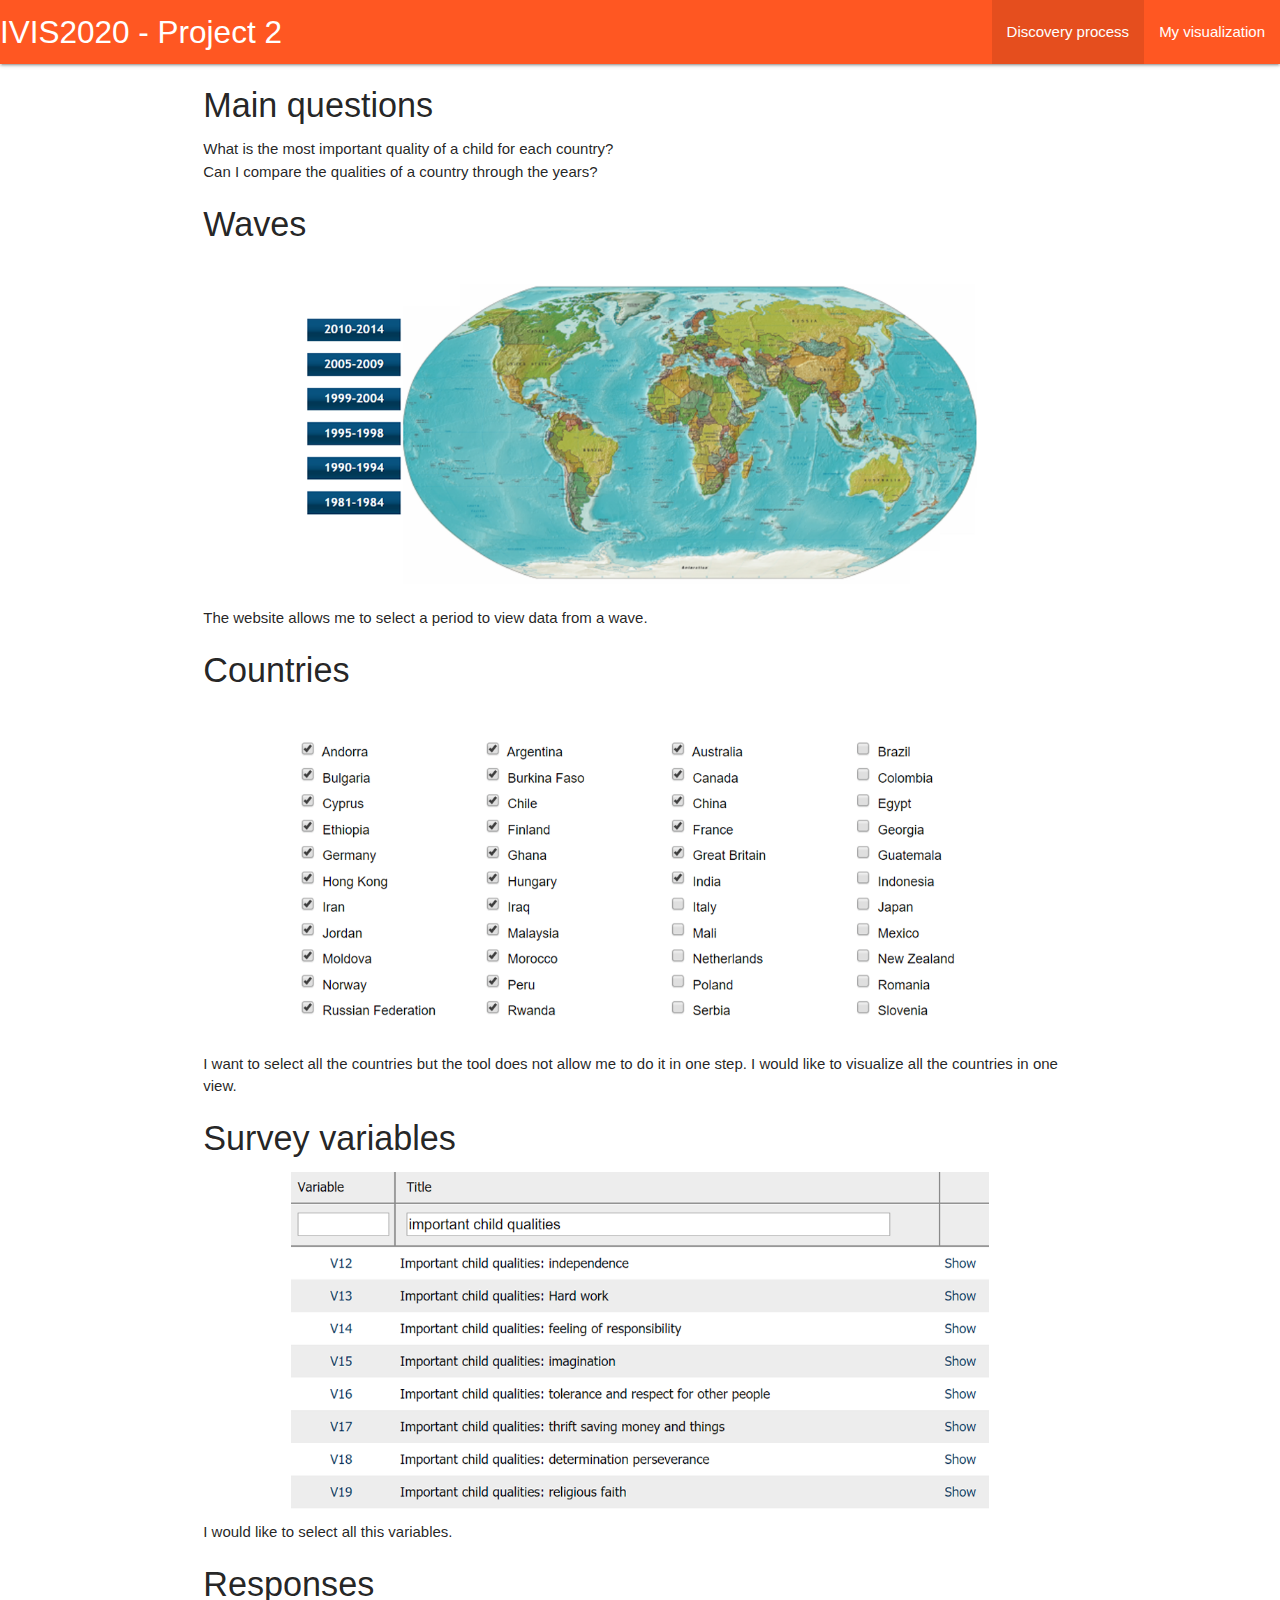
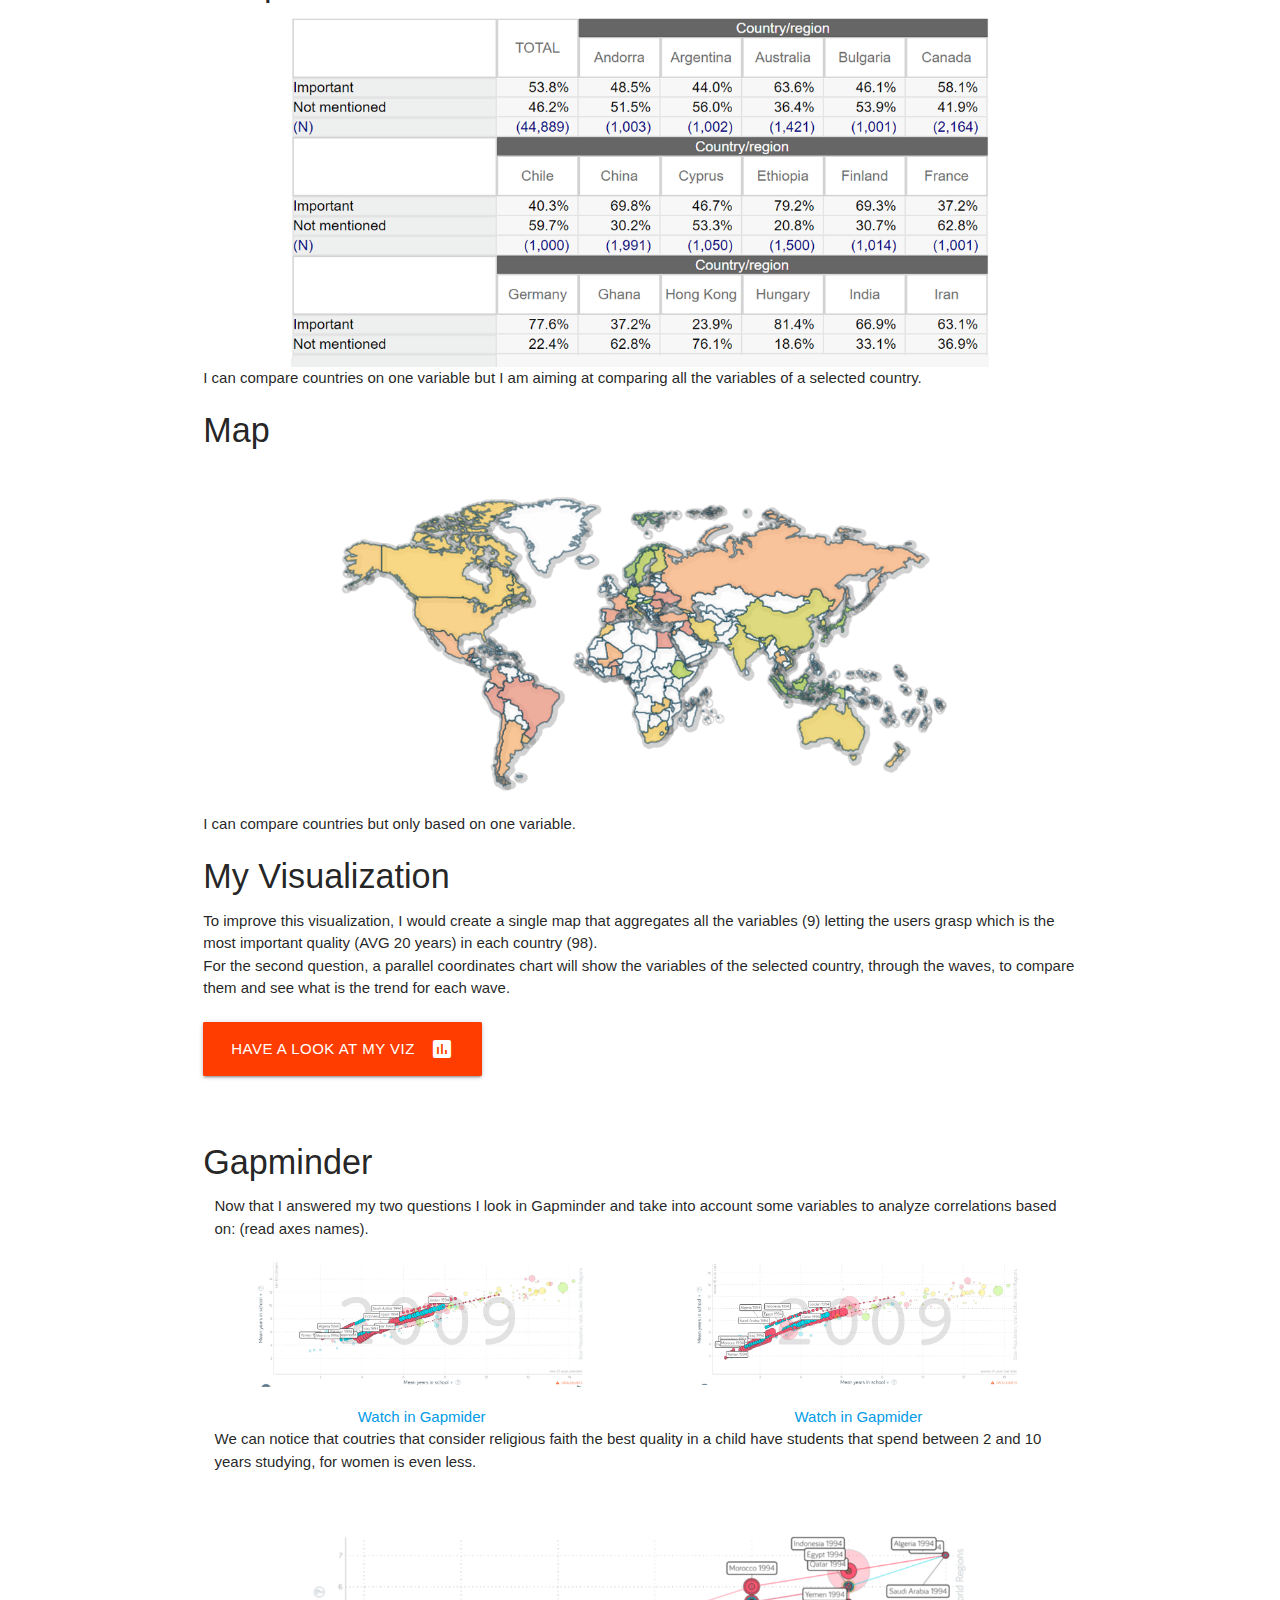
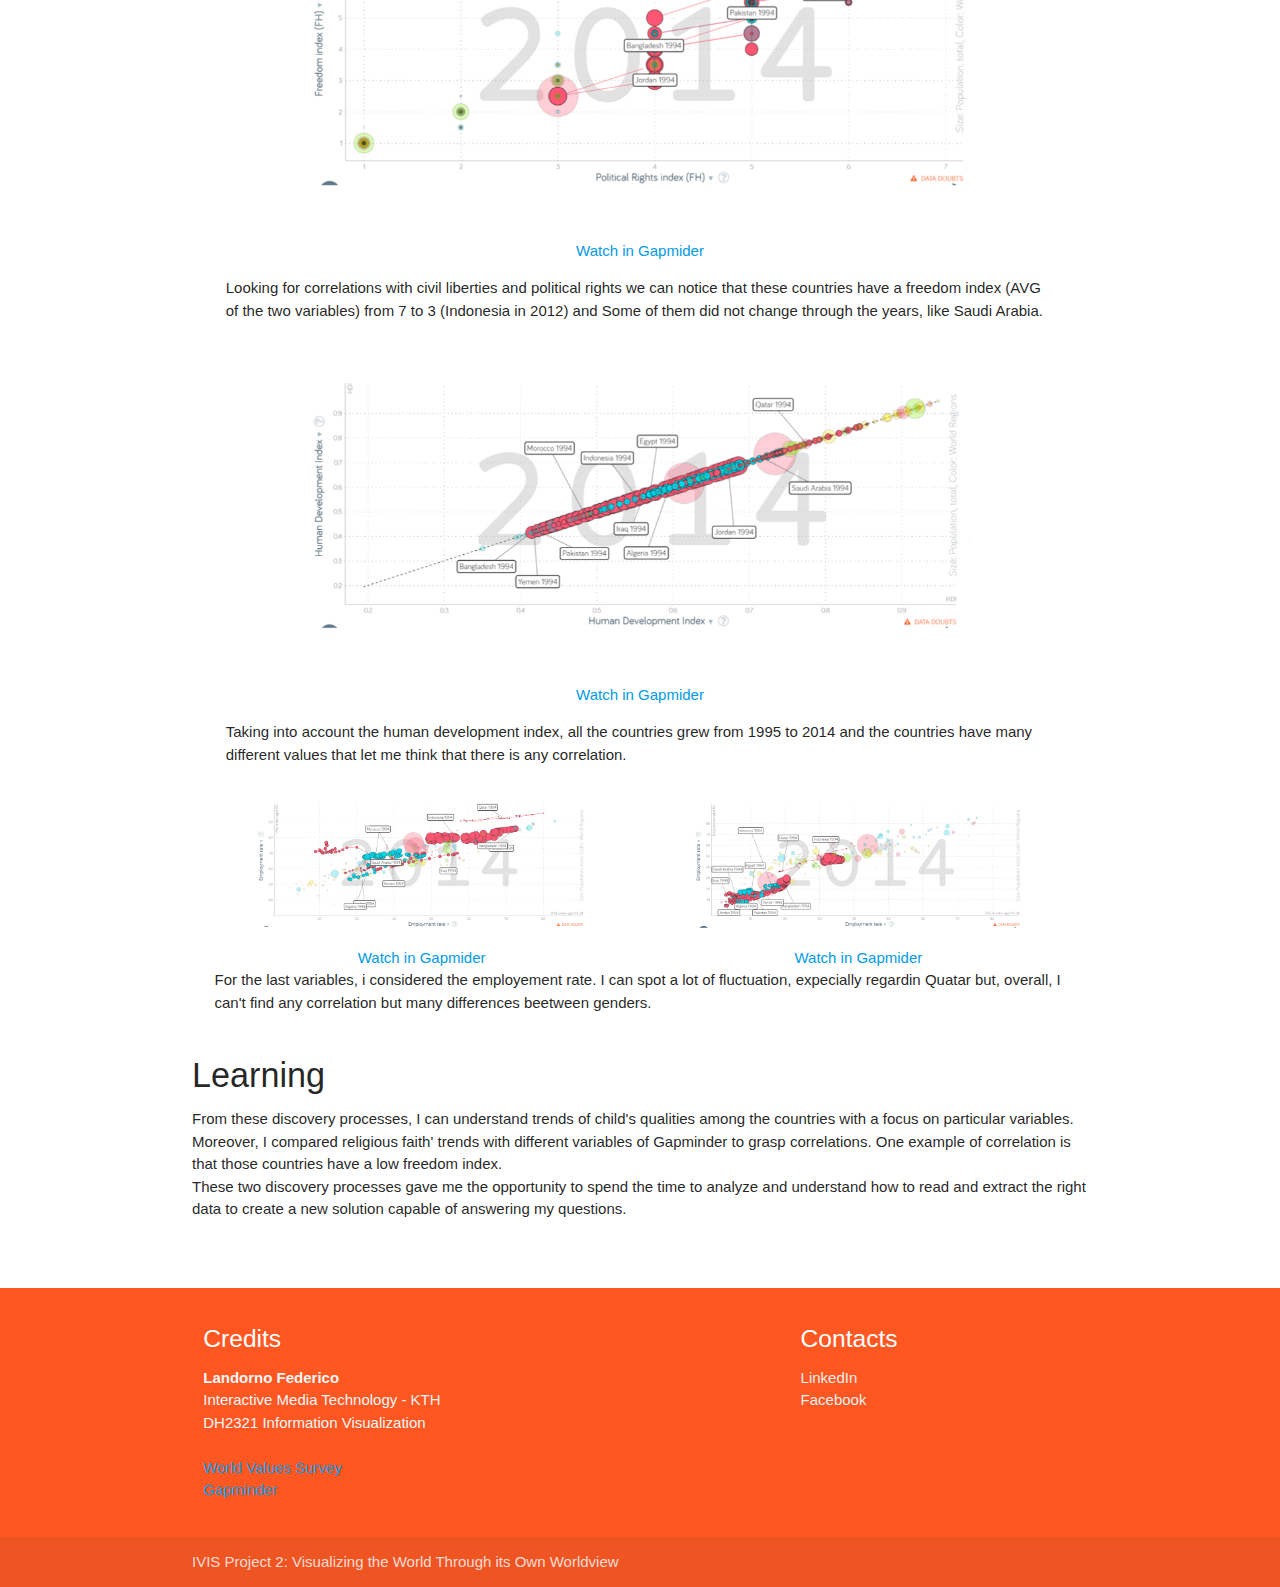
<file: index.html>
<!DOCTYPE html>
<html>

<head>
    <!--Import Google Icon Font-->
    <link href="https://fonts.googleapis.com/icon?family=Material+Icons" rel="stylesheet">
    <!-- Compiled and minified CSS -->
    <link rel="stylesheet" href="https://cdnjs.cloudflare.com/ajax/libs/materialize/1.0.0/css/materialize.min.css">
    <link rel="stylesheet" href="css/style.css">
    <script src="https://code.jquery.com/jquery-3.4.1.min.js"
        integrity="sha256-CSXorXvZcTkaix6Yvo6HppcZGetbYMGWSFlBw8HfCJo=" crossorigin="anonymous"></script>
    <!--Let browser know website is optimized for mobile-->
    <meta name="viewport" content="width=device-width, initial-scale=1.0" />
    <title>Discovery Process</title>
</head>

<body>

    <div class="navbar-fixed">
        <nav>
            <div class="nav-wrapper deep-orange">
                <a href="#!" class="brand-logo">IVIS2020 - Project 2</a>
                <ul class="right hide-on-med-and-down">
                    <li class="active"><a href="index.html">Discovery process</a></li>
                    <li><a href="viz.html">My visualization</a></li>
                </ul>
            </div>
        </nav>
    </div>
    <div class="container">
        <div class="row">

            <!-- Main question -->
            <div class="col s12">
                <h4>Main questions</h4>
            </div>
            <div class="col s12">
                What is the most important quality of a child for each country?
                </br>
                Can I compare the qualities of a country through the years?
            </div>

            <!-- Waves -->
            <div class="col s12">
                <h4>Waves</h4>
                <img src="img/waves.png">
            </div>
            <div class="col s12">The website allows me to select a period to view data from a wave.</div>

            <!-- Select countries -->
            <div class="col s12">
                <h4>Countries</h4>
                <img src="img/countries.png">
            </div>
            <div class="col s12">I want to select all the countries but the tool does not allow me to do it in one step.
                I would like to visualize all the countries in one view.
            </div>

            <!-- Survey questions -->
            <div class="col s12">
                <h4>Survey variables</h4>
                <img src="img/variables.png">
            </div>
            <div class="col s12">I would like to select all this variables.
            </div>

            <!-- Responses -->
            <div class="col s12">
                <h4>Responses</h4>
                <img src="img/tabledata.png">
            </div>
            <div class="col s12">I can compare countries on one variable but I am aiming at comparing all the variables
                of a selected country.
            </div>

            <!-- Map -->
            <div class="col s12">
                <h4>Map</h4>
                <img src="img/map.png">
            </div>
            <div class="col s12">I can compare countries but only based on one variable.
            </div>

            <!-- My visualization -->
            <div class="col s12">
                <h4>My Visualization</h4>
                To improve this visualization, I would create a single map that aggregates all the variables (9) letting
                the users grasp which is the most important quality (AVG 20 years) in each country (98).
                </br>
                For the second question, a parallel coordinates chart will show the variables of the selected country,
                through the waves, to compare them and see what is the trend for each wave.
                </br></br>
                <a class="waves-effect waves-light btn-large pulse deep-orange accent-3" href="viz.html"><i
                        class="material-icons right">insert_chart</i>Have a look at my viz</a>
                    </br>
                    </br>
                    </br>

            </div>
            <!-- Gapminder -->
            <div class="col s12">
                <h4>Gapminder</h4>
                <div class="col s12">
                    Now that I answered my two questions I look in Gapminder and take into account some variables to
                    analyze correlations based on: (read axes names).

                    <div class="row">
                        <div class="col s6 center">
                            <img class="materialboxed" src="img/meanman.png" />
                            <a target="_blank"
                                href="https://www.gapminder.org/tools/#$state$time$value=2009&delay:100;&marker$select@$country=mar&trailStartTime=1994;&$country=dza&trailStartTime=1994;&$country=egy&trailStartTime=1994;&$country=sau&trailStartTime=1994;&$country=yem&trailStartTime=1994;&$country=irq&trailStartTime=1994;&$country=jor&trailStartTime=1994&labelOffset@:0.02&:-0.052;;&$country=pak&trailStartTime=1994;&$country=bgd&trailStartTime=1994;&$country=idn&trailStartTime=1994;&$country=qat&trailStartTime=1994;;&axis_x$which=mean_years_in_school_men_25_years_and_older&domainMin:null&domainMax:null&zoomedMin:null&zoomedMax:null&scaleType=linear&spaceRef:null;&axis_y$which=mean_years_in_school_men_15_to_24_years&domainMin:null&domainMax:null&zoomedMin:null&zoomedMax:null&spaceRef:null;;;&chart-type=bubbles">Watch
                                in Gapmider</a>
                        </div>
                        <div class="col s6 center">
                            <img class="materialboxed" src="img/meanwoman.png" />
                            <a target="_blank"
                                href="https://www.gapminder.org/tools/#$state$time$value=2009&delay:100;&marker$select@$country=mar&trailStartTime=1994;&$country=dza&trailStartTime=1994&labelOffset@:-0.019&:-0.167;;&$country=egy&trailStartTime=1994&labelOffset@:-0.009&:-0.132;;&$country=sau&trailStartTime=1994;&$country=yem&trailStartTime=1994;&$country=irq&trailStartTime=1994;&$country=jor&trailStartTime=1994&labelOffset@:0.02&:-0.052;;&$country=pak&trailStartTime=1994;&$country=bgd&trailStartTime=1994;&$country=idn&trailStartTime=1994&labelOffset@:-0.011&:-0.171;;&$country=qat&trailStartTime=1994;;&axis_x$which=mean_years_in_school_women_25_years_and_older&domainMin:null&domainMax:null&zoomedMin:null&zoomedMax:null&scaleType=linear&spaceRef:null;&axis_y$which=mean_years_in_school_women_15_to_24_years&domainMin:null&domainMax:null&zoomedMin:null&zoomedMax:null&spaceRef:null;;;&chart-type=bubbles">Watch
                                in Gapmider</a>
                        </div>
                        <div class="col s12">
                            We can notice that coutries that consider religious faith the best quality in a child have
                            students that spend between 2 and 10 years studying, for women is even less.
                        </div>
                    </div>
                    <div class="col s12">
                        <img class="materialboxed" src="img/freepol.png" />
                        <p class="center">
                            <a target="_blank"
                                href="https://www.gapminder.org/tools/#$state$time$value=2014&delay:100;&marker$select@$country=mar&trailStartTime=1994&labelOffset@:-0.062&:-0.25;;&$country=dza&trailStartTime=1994&labelOffset@:-0.005&:0.305;;&$country=egy&trailStartTime=1994&labelOffset@:-0.009&:-0.132;;&$country=sau&trailStartTime=1994&labelOffset@:0.002&:0.173;;&$country=yem&trailStartTime=1994&labelOffset@:0.038&:0.237;;&$country=irq&trailStartTime=1994;&$country=jor&trailStartTime=1994&labelOffset@:0.151&:0.266;;&$country=pak&trailStartTime=1994&labelOffset@:0.074&:0.155;;&$country=bgd&trailStartTime=1994&labelOffset@:0.057&:0.227;;&$country=idn&trailStartTime=1994&labelOffset@:-0.011&:-0.171;;&$country=qat&trailStartTime=1994;;&axis_x$data=data_fasttrack&which=polrights_fh&domainMin:null&domainMax:null&zoomedMin:null&zoomedMax:null&scaleType=linear&spaceRef:null;&axis_y$data=data_fasttrack&which=cliberities_fh&domainMin:null&domainMax:null&zoomedMin:null&zoomedMax:null&spaceRef:null;;;&chart-type=bubbles">Watch
                                in Gapmider</a>
                        </p>
                        <p>
                            Looking for correlations with civil liberties and political rights we can notice that these
                            countries have a freedom index (AVG of the two variables) from 7 to 3 (Indonesia in 2012)
                            and Some of them did not change through the years, like Saudi Arabia.
                        </p>

                    </div>

                    <div class="col s12">
                        <img class="materialboxed" src="img/humedidx.png" />
                        <p class="center">
                            <a target="_blank"
                                href="https://www.gapminder.org/tools/#$state$time$value=2014&delay:100;&marker$select@$country=mar&trailStartTime=1994&labelOffset@:-0.021&:-0.292;;&$country=dza&trailStartTime=1994&labelOffset@:-0.005&:0.305;;&$country=egy&trailStartTime=1994&labelOffset@:0.042&:-0.228;;&$country=sau&trailStartTime=1994&labelOffset@:0.141&:0.148;;&$country=yem&trailStartTime=1994&labelOffset@:0.038&:0.237;;&$country=irq&trailStartTime=1994&labelOffset@:0.005&:0.158;;&$country=jor&trailStartTime=1994&labelOffset@:0.041&:0.298;;&$country=pak&trailStartTime=1994&labelOffset@:0.113&:0.116;;&$country=bgd&trailStartTime=1994&labelOffset@:-0.03&:0.165;;&$country=idn&trailStartTime=1994&labelOffset@:-0.011&:-0.171;;&$country=qat&trailStartTime=1994&labelOffset@:-0.025&:-0.166;;;&axis_x$which=hdi_human_development_index&domainMin:null&domainMax:null&zoomedMin:null&zoomedMax:null&scaleType=linear&spaceRef:null;&axis_y$which=hdi_human_development_index&domainMin:null&domainMax:null&zoomedMin:null&zoomedMax:null&spaceRef:null;;;&chart-type=bubbles">Watch
                                in Gapmider</a>
                        </p>
                        <p>
                            Taking into account the human development index, all the countries grew from 1995 to 2014
                            and the countries have many different values that let me think that there is any
                            correlation.
                        </p>

                    </div>

                    <div class="row">
                        <div class="col s6 center">
                            <img class="materialboxed" src="img/empmale.png" />
                            <a target="_blank"
                                href="https://www.gapminder.org/tools/#$state$time$value=2014&delay:100;&marker$select@$country=mar&trailStartTime=1994&labelOffset@:-0.021&:-0.292;;&$country=dza&trailStartTime=1994&labelOffset@:-0.005&:0.305;;&$country=egy&trailStartTime=1994&labelOffset@:0.042&:-0.228;;&$country=sau&trailStartTime=1994&labelOffset@:0.141&:0.148;;&$country=yem&trailStartTime=1994&labelOffset@:0.038&:0.237;;&$country=irq&trailStartTime=1994&labelOffset@:0.005&:0.158;;&$country=jor&trailStartTime=1994&labelOffset@:0.041&:0.298;;&$country=pak&trailStartTime=1994&labelOffset@:0.113&:0.116;;&$country=bgd&trailStartTime=1994&labelOffset@:-0.03&:0.165;;&$country=idn&trailStartTime=1994&labelOffset@:-0.011&:-0.171;;&$country=qat&trailStartTime=1994&labelOffset@:-0.025&:-0.166;;;&axis_x$which=males_aged_15_24_employment_rate_percent&domainMin:null&domainMax:null&zoomedMin:null&zoomedMax:null&scaleType=linear&spaceRef:null;&axis_y$which=males_aged_15plus_employment_rate_percent&domainMin:null&domainMax:null&zoomedMin:null&zoomedMax:null&spaceRef:null;;;&chart-type=bubbles">Watch
                                in Gapmider</a>
                        </div>
                        <div class="col s6 center">
                            <img class="materialboxed" src="img/empfemale.png" />
                            <a target="_blank"
                                href="https://www.gapminder.org/tools/#$state$time$value=2014&delay:100;&marker$select@$country=mar&trailStartTime=1994&labelOffset@:-0.036&:-0.516;;&$country=dza&trailStartTime=1994&labelOffset@:0.028&:0.052;;&$country=egy&trailStartTime=1994&labelOffset@:0.042&:-0.228;;&$country=sau&trailStartTime=1994&labelOffset@:0.014&:-0.224;;&$country=yem&trailStartTime=1994&labelOffset@:0.06&:0.098;;&$country=irq&trailStartTime=1994&labelOffset@:-0.006&:-0.181;;&$country=jor&trailStartTime=1994&labelOffset@:0.041&:0.298;;&$country=pak&trailStartTime=1994&labelOffset@:0.064&:0.239;;&$country=bgd&trailStartTime=1994&labelOffset@:0.081&:0.2;;&$country=idn&trailStartTime=1994&labelOffset@:-0.011&:-0.171;;&$country=qat&trailStartTime=1994&labelOffset@:0.049&:-0.289;;;&axis_x$which=females_aged_15_24_employment_rate_percent&domainMin:null&domainMax:null&zoomedMin:null&zoomedMax:null&scaleType=linear&spaceRef:null;&axis_y$which=females_aged_15plus_employment_rate_percent&domainMin:null&domainMax:null&zoomedMin:null&zoomedMax:null&spaceRef:null;;;&chart-type=bubbles">Watch
                                in Gapmider</a>
                        </div>
                        <div class="col s12">
                            For the last variables, i considered the employement rate. I can spot a lot of
                            fluctuation, expecially regardin Quatar but, overall, I can't find any correlation but many
                            differences beetween genders.
                        </div>
                    </div>
                </div>
            </div>
        </div>


        <!-- Learning -->
        <div class="col s12">
            <h4>Learning</h4>
        </div>
        <div class="col s12">
            From these discovery processes, I can understand trends of child's qualities among the countries with a
            focus on particular variables. </br>
            Moreover, I compared religious faith' trends with different variables of Gapminder to grasp correlations.
            One example of correlation is that those countries have a low freedom index.</br>
            These two discovery processes gave me the opportunity to spend the time to analyze and understand how to
            read and extract the right data to create a new solution capable of answering my questions.
            </br></br></br></br>
        </div>

    </div>


    <footer class="page-footer deep-orange">
        <div class="container">
            <div class="row">
                <div class="col l6 s12">
                    <h5 class="white-text">Credits</h5>
                    <p class="grey-text text-lighten-4">
                        <b>Landorno Federico</b></br>
                        Interactive Media Technology - <a class="grey-text text-lighten-3" target="_blank"
                            href="https://www.kth.se/en/">KTH</a> </br>
                        DH2321 Information Visualization
                        </br></br>
                        <a href="http://www.worldvaluessurvey.org/WVSOnline.jsp">World Values Survey</a>
                        </br>
                        <a href="https://www.gapminder.org/">Gapminder</a>
                    </p>
                </div>
                <div class="col l4 offset-l2 s12">
                    <h5 class="white-text">Contacts</h5>
                    <ul>
                        <li><a class="grey-text text-lighten-3" target="_blank"
                                href="https://www.linkedin.com/in/landornofederico/">LinkedIn</a></li>
                        <li><a class="grey-text text-lighten-3" target="_blank"
                                href="https://www.facebook.com/landornofederico">Facebook</a></li>
                    </ul>
                </div>
            </div>
        </div>
        <div class="footer-copyright">
            <div class="container">IVIS Project 2: Visualizing the World Through its Own Worldview
            </div>
        </div>
    </footer>

    <!-- Compiled and minified JavaScript -->
    <script src="https://cdnjs.cloudflare.com/ajax/libs/materialize/1.0.0/js/materialize.min.js"></script>
    <script>

        $(document).ready(function () {
            $('.materialboxed').materialbox();
        });
    </script>
</body>

</html>
</file>
<file: css/style.css>
img {
    display: block;
    margin-left: auto;
    margin-right: auto;
    width: 80%;
}

.carousel-img{
    padding-bottom: 45px;
}
</file>
